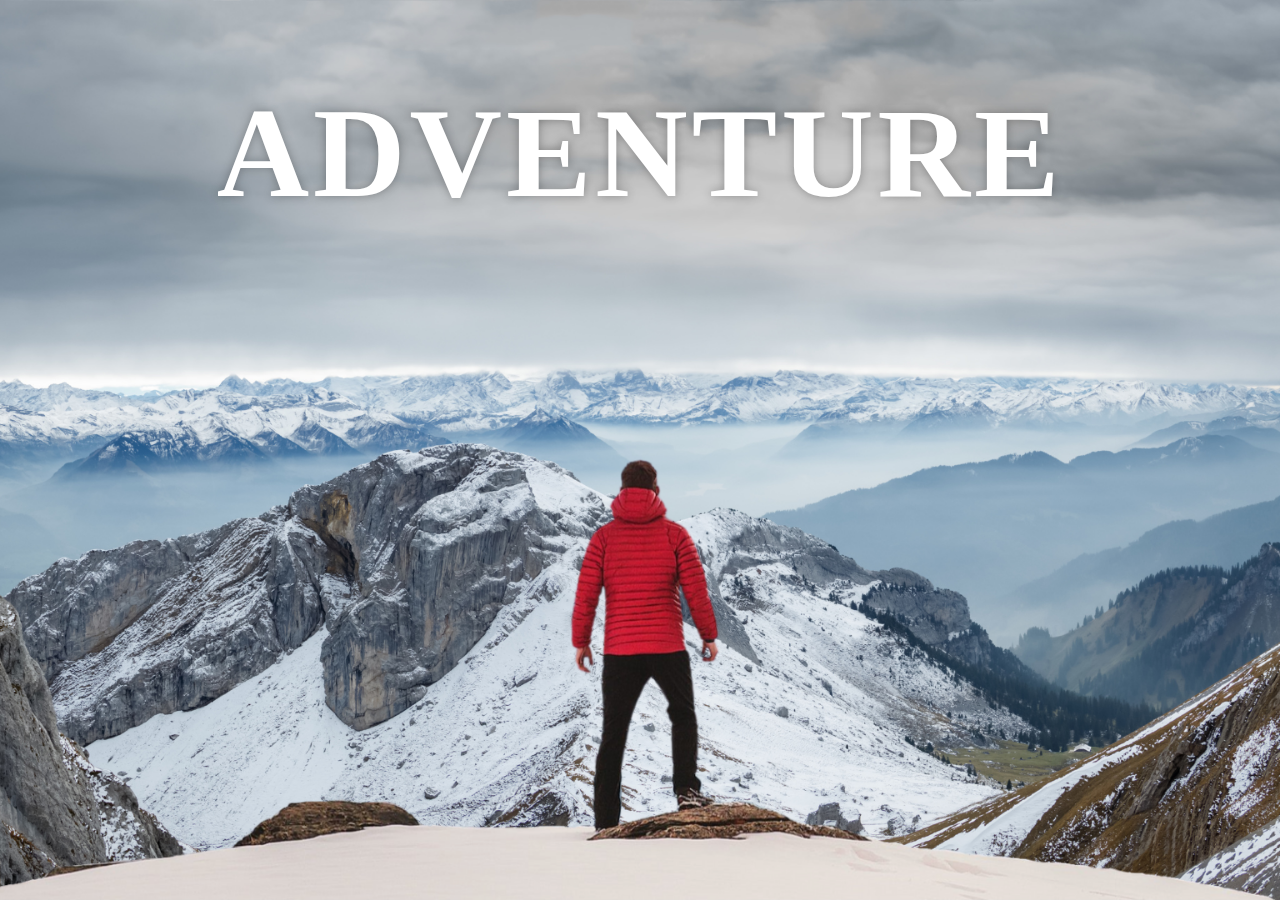
<file: ParallaxEffect/index.html>
<!DOCTYPE html>
<html lang="en">
<head>
    <meta charset="UTF-8">
    <meta name="viewport" content="width=device-width, initial-scale=1.0">
    <title>Parallax Website</title>
    <link rel="stylesheet" href="styles.css">
</head>
<body>
    <div id="wrapper">

        <div class="container">
            <img src="background.png" class="background">
            <img src="foreground.png" class="foreground">
            <h1>ADVENTURE</h1>
        </div>

        <section>
            <h2 class="secheading">Adventure Time</h2>
            <p class="text">
                "Adventure Time" is a whimsical journey through the Land of Ooo, where the boundaries of reality bend to the imagination of its creators. With its colorful characters like Finn the Human and Jake the Dog, the show explores themes of friendship and heroism against a backdrop of fantastical landscapes and bizarre adventures. Each episode blends humor with heartfelt moments, creating a rich tapestry of stories that captivate audiences of all ages.                
                <br> <br>
                The series is celebrated for its unique animation style and inventive storytelling, which often weave together surreal humor with deeper, sometimes melancholic undertones. The show's lore, filled with ancient prophecies and hidden histories, adds layers of intrigue to its seemingly simple adventures. This blend of light-hearted escapades and profound reflections makes "Adventure Time" a beloved and enduring classic in animated television            
            </p>

            <div class="bg bg1">
                <h2 class="desc">BIKING</h2>
            </div>
            <p class="text">
                Biking is more than just a mode of transportation; it's an invigorating adventure that connects you with your surroundings. Whether you're cruising through city streets or tackling rugged trails, each ride offers a blend of exercise and exploration that energizes both body and mind. The rhythmic motion of pedaling and the fresh air add a sense of freedom to every journey.
                <br> <br>
                Beyond its physical benefits, biking fosters a sense of community and discovery. It’s a way to engage with nature, uncover hidden gems in your local area, and share experiences with fellow cyclists. Every ride is an opportunity to challenge yourself, enjoy the outdoors, and embrace the simple joy of movement.
            </p>

            <div class="bg bg2">
                <h2 class="desc">PARA GLIDING</h2>
            </div>
            <p class="text">
                Paragliding offers a breathtaking escape into the sky, where you can float effortlessly above stunning landscapes and experience the world from a whole new vantage point. The feeling of soaring on the wind provides a unique blend of freedom and serenity, as you glide smoothly through the air with panoramic views all around.
                <br> <br>
                Each paragliding flight is a dance with the elements, combining skill and intuition to harness the wind’s power. The experience not only delivers an adrenaline rush but also a profound sense of peace, as you disconnect from the everyday hustle and immerse yourself in the vast expanse of the sky.
            </p>

            <div class="bg bg3">
                <h2 class="desc">SURFING</h2>
            </div>
            <p class="text">
                Surfing captures the thrill of riding the ocean’s waves, offering a dynamic blend of excitement and balance as you carve through the water. Each wave presents a unique challenge, transforming the surf into a playground where skill and instinct merge. The rhythmic dance with the sea creates a profound sense of connection to nature.
                <br> <br>
                Beyond the adrenaline rush, surfing provides a meditative escape where the constant motion of the waves and the sound of the ocean become a soothing backdrop. It’s a perfect way to find peace and clarity, as you focus on the present moment and the exhilarating ride beneath you.
            </p>

        </section>

    </div>
</body>
</html>
</file>
<file: ParallaxEffect/styles.css>
* ,*::before,
*::after{
    margin: 0;
    padding: 0;
    box-sizing: border-box;
}

#wrapper{
    /* making of viewport height */
    height: 100vh;
    overflow-x: hidden;
    overflow-y: auto;
    perspective: 10px;
}

.container{
    position: relative;
    display: flex;
    justify-content: center;
    align-items: center;
    height: 100%;
    transform-style: preserve-3d;
    z-index: -1;

}

.background{
    transform: translateZ(-40px) scale(5);
}
.foreground{
    transform: translateZ(-20px) scale(3);
}

.foreground, .background{
    position: absolute;
    height: 100%;
    width: 100%;
    object-fit: cover;
    z-index: -1; 
}

h1{
    position: absolute;
    top: 5rem;
    font-size: 8rem;
    letter-spacing: 4px;
    color: white;
    text-shadow: 0 0 10px rgba(0,0,0,0.3);
}

section{
    background: rgb(45, 45, 45);
    color: #fff;
    padding: 5rem 0px;
}

.secheading{
    font-size: 5rem;
    padding: 0 10rem;
}

.text{
    font-size:1.5rem;
    padding:0 10rem;
    margin:5rem 0;
}

.bg{
    position: relative;
    width: 100%;
    background-attachment: fixed;
    background-position: center;
    background-size: cover;
    height: 500px;
}

.desc{
    position: absolute;
    background-color: white;
    padding: 0.5rem 2.5rem;
    top: 50%;
    left: 50%;
    transform: translateX(-50%) translateX(-50%);
    color: black;
    font-size: 3.5rem;
    font-weight: 600;
    padding: 0 20px;
}

.bg1{
    background-image: url(sport-1.jpg);
}
.bg2{
    background-image: url(sport-2.jpg);
}
.bg3{
    background-image: url(sport-3.jpg);
}
</file>
